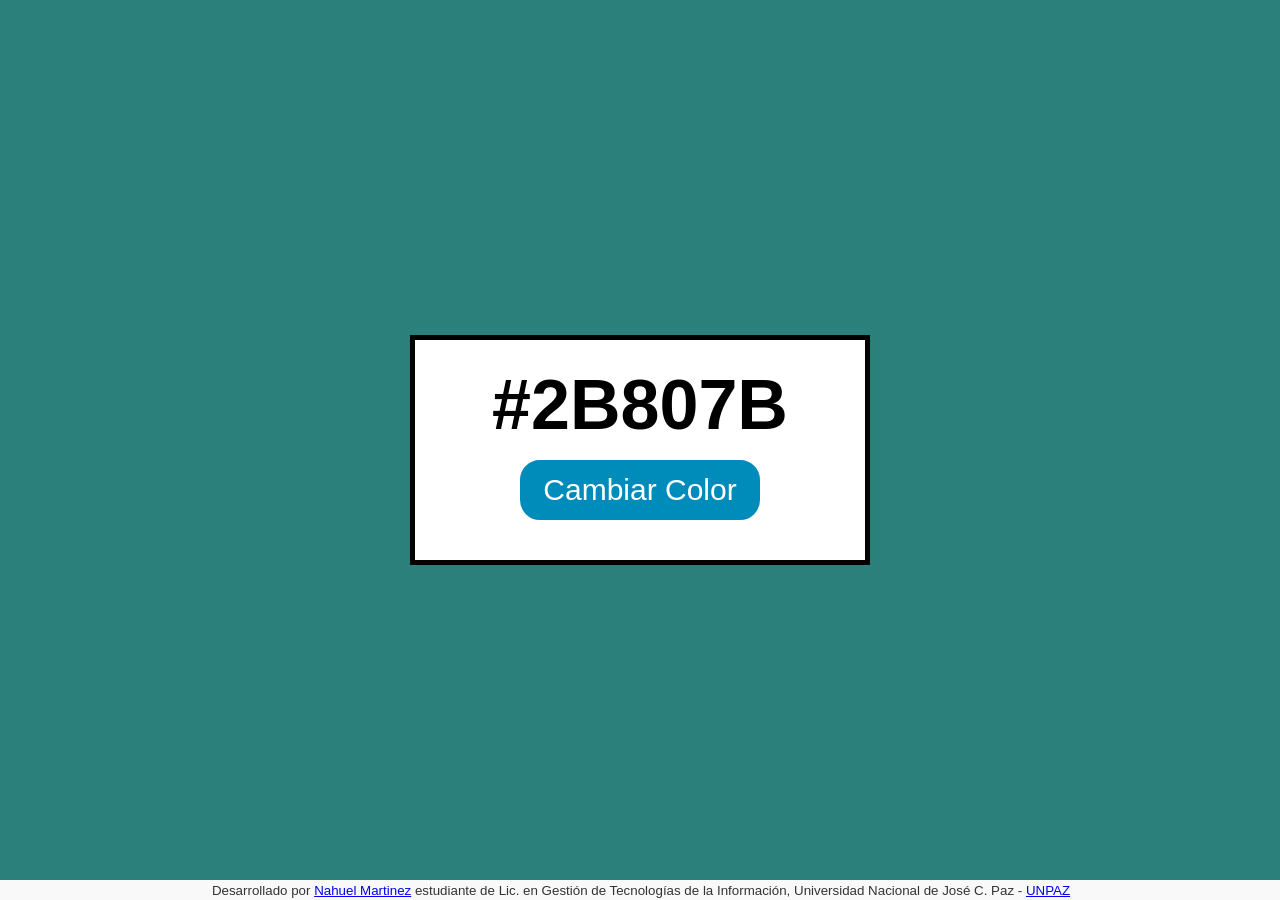
<file: ManejoDOM/colores-aleatorios/index.html>
<!DOCTYPE html>
<html lang="es">
  <head>
    <meta charset="UTF-8">
    <meta name="viewport" content="width=device-width, initial-scale=1.0">
    <!--Con link puedo utlizar mi hoja de estilos-->
    <link rel="stylesheet" href="index.css">
    <!--con este link le asigno a la pagina un icono previamente descargado-->
    <link rel="icon" type="image/png" href="imagenes/paleta-de-color.png">
    <title>Color Aleatorio</title>
  </head>
  <body class="centrar-flex">
    <div id="contenedor" class="centrar-flex">
      <p id="color">#2B807B</p>
      <button id="boton-color">Cambiar Color</button>
    </div>
    <!--Este script me permite utilizar el codigo que yo genere en mi archivo .js-->
    <script src="app.js"></script>
    
    <footer>
      <p><small>Desarrollado por <a href="https://www.linkedin.com/in/nahuel-martinez-7b898a218/" target="_blank">Nahuel Martinez</a> estudiante de Lic. en Gestión de Tecnologías de la Información, Universidad Nacional de José C. Paz - <a href="https://www.unpaz.edu.ar/gestiontecnologias" target="_blank">UNPAZ</a> </small></p>
   </footer>
  </body>
</html>
</file>
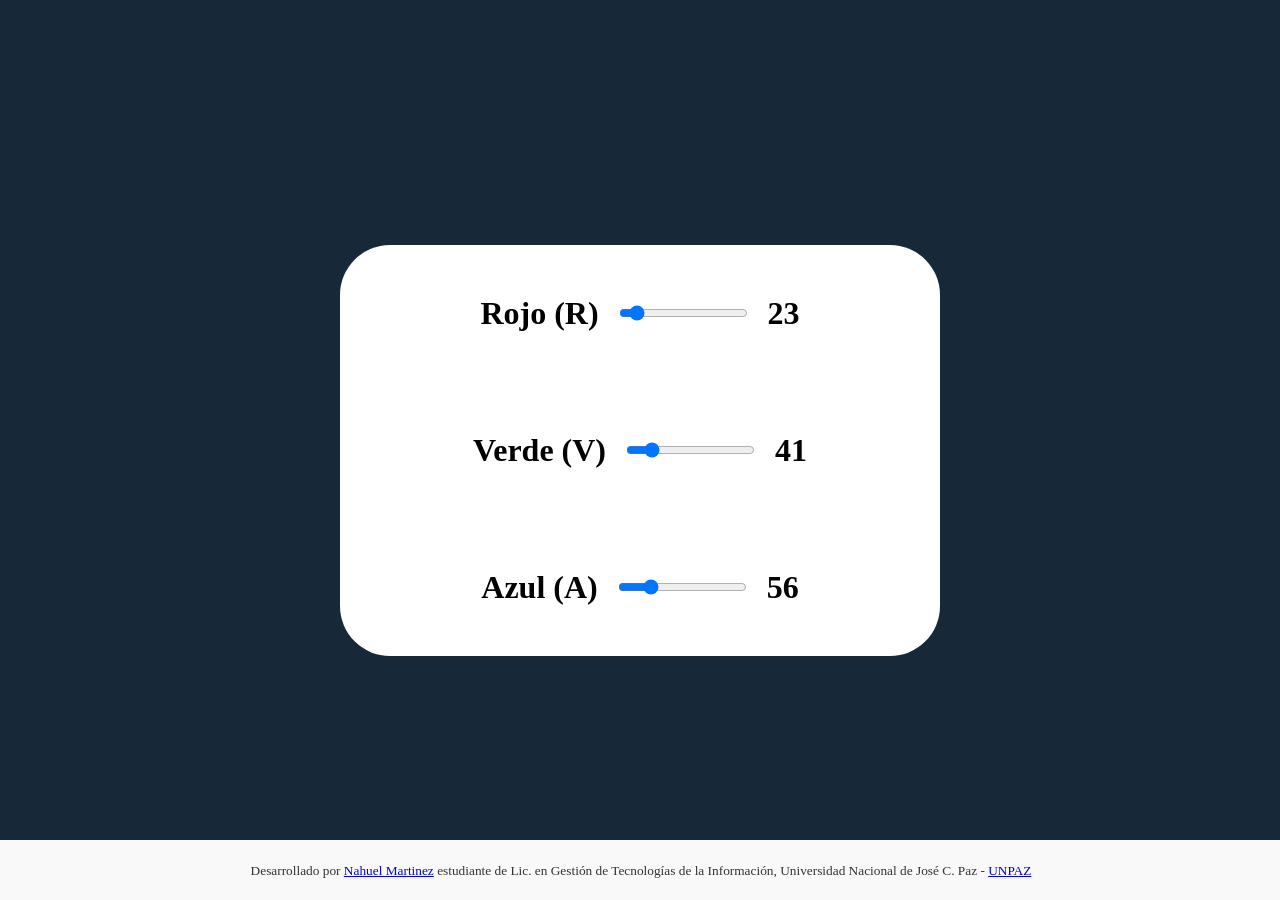
<file: ManejoDOM/colores-rgb-editables/index.html>
<!DOCTYPE html>
<html lang="es">
<head>
  <meta charset="UTF-8">
  <meta name="viewport" content="width=device-width, initial-scale=1.0">
  <link rel="stylesheet" href="index.css">
  <link rel="icon" type="image/png" href="imagenes/rgb.png">
  <title>Color RGB</title>
</head>

<body>
    <div class="contenedor-principal">
      <div class="contenerdor-interno">
        <div class="color">
          <label for="rojo"> Rojo (R)</label>
            <input id="rojo" type="range" min="0" max="255" value="23" step="1">
            <p id="texto-rojo"></p>
        </div>
      </div>

      <div class="contenerdor-interno">
        <div class="color">
          <label for="verde">Verde (V)</label>
            <input id="verde" type="range" min="0" max="255" value="41" step="1">
            <p id="texto-verde"></p>
        </div>
      </div>

      <div class="contenerdor-interno">
        <div class="color">
          <label for="azul">Azul (A)</label>
            <input id="azul" type="range" min="0" max="255" value="56" step="1">
              <p id="texto-azul"></p>
        </div>    
      </div>
        
    </div>

    <footer>
        <p><small>Desarrollado por <a href="https://www.linkedin.com/in/nahuel-martinez-7b898a218/" target="_blank">Nahuel Martinez</a> estudiante de Lic. en Gestión de Tecnologías de la Información, Universidad Nacional de José C. Paz - <a href="https://www.unpaz.edu.ar/gestiontecnologias" target="_blank">UNPAZ</a> </small></p>
    </footer>
  <script src="app.js"></script>
</body>
</html>
</file>
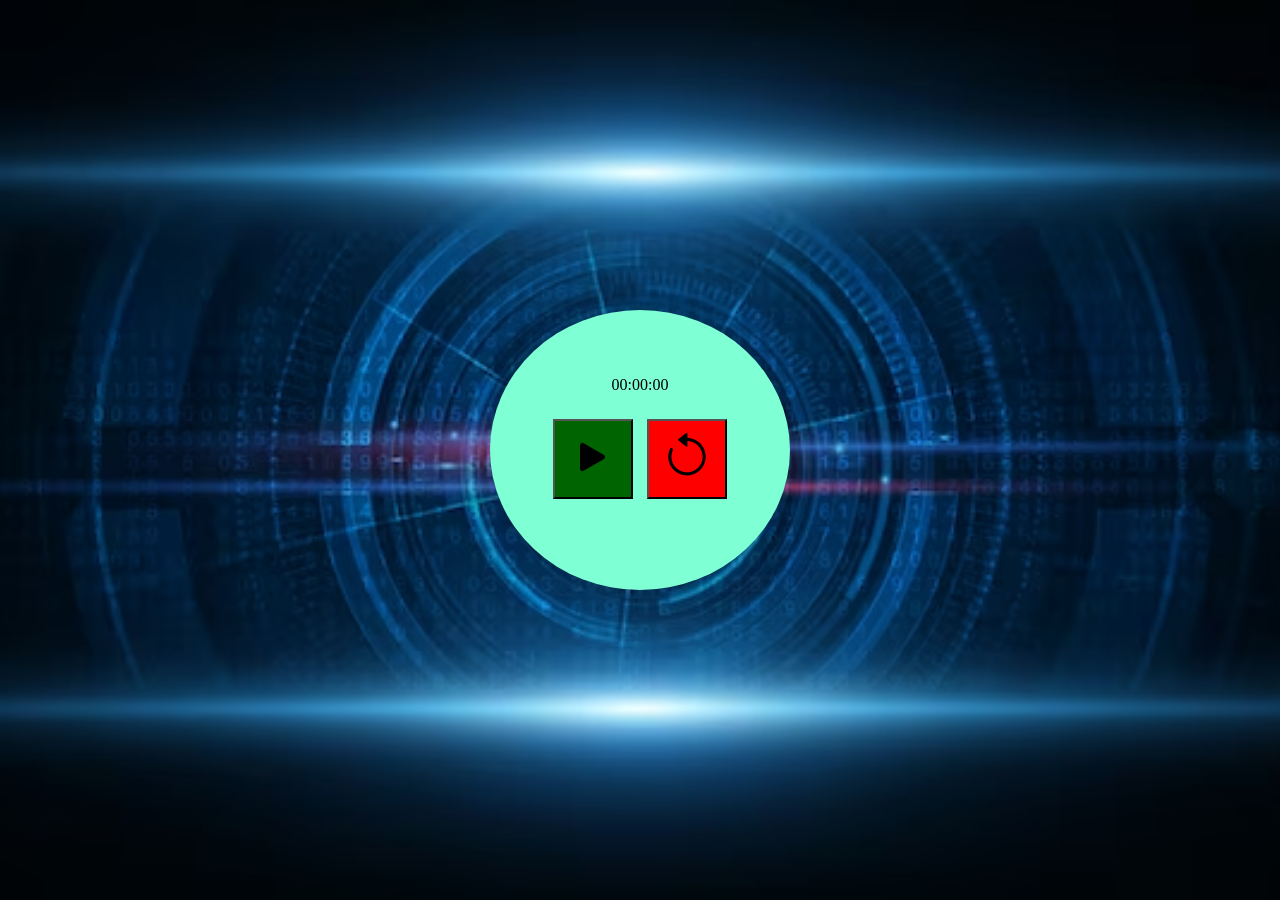
<file: ManejoDOM/cronometro/index.html>
<!DOCTYPE html>
<html lang="es">
<head>
  <meta charset="UTF-8">
  <meta name="viewport" content="width=device-width, initial-scale=1.0">
    <!-- para traer los estilos de fuente -->
    <link rel="preconnect" href="https://fonts.googleapis.com">
    <link rel="preconnect" href="https://fonts.gstatic.com" crossorigin>
    <link href="https://fonts.googleapis.com/css2?family=Noto+Sans+Thai:wght@500&display=swap" rel="stylesheet">
    <!-- para traer estilos de bootstrap -->
    <link rel="stylesheet" href="https://cdn.jsdelivr.net/npm/bootstrap-icons@1.11.3/font/bootstrap-icons.min.css">
    <!-- estilos y favicons -->
    <link rel="stylesheet" href="index.css">
    <link rel="icon" type="img/png" href="imagenes/cronografo.png">
  <title>Mi Cronometro</title>
</head>
<body>
  <main class="contenedor-principal">
    <div class="contenedor-interno"> 
      <div id="cronometro">00:00:00</div>
      <div class="contenedor-botones">
        <button id="boton-inicio-pausa" class="boton iniciar">
          <i class="bi bi-play-fill"></i>
        </button>
        <button id="boton-reiniciar" class="boton">
          <i class="bi bi-arrow-counterclockwise"></i>
        </button>
      </div>
  </div>
   
  </main>

  <script src="app.js"></script>
</body>
</html>
</file>
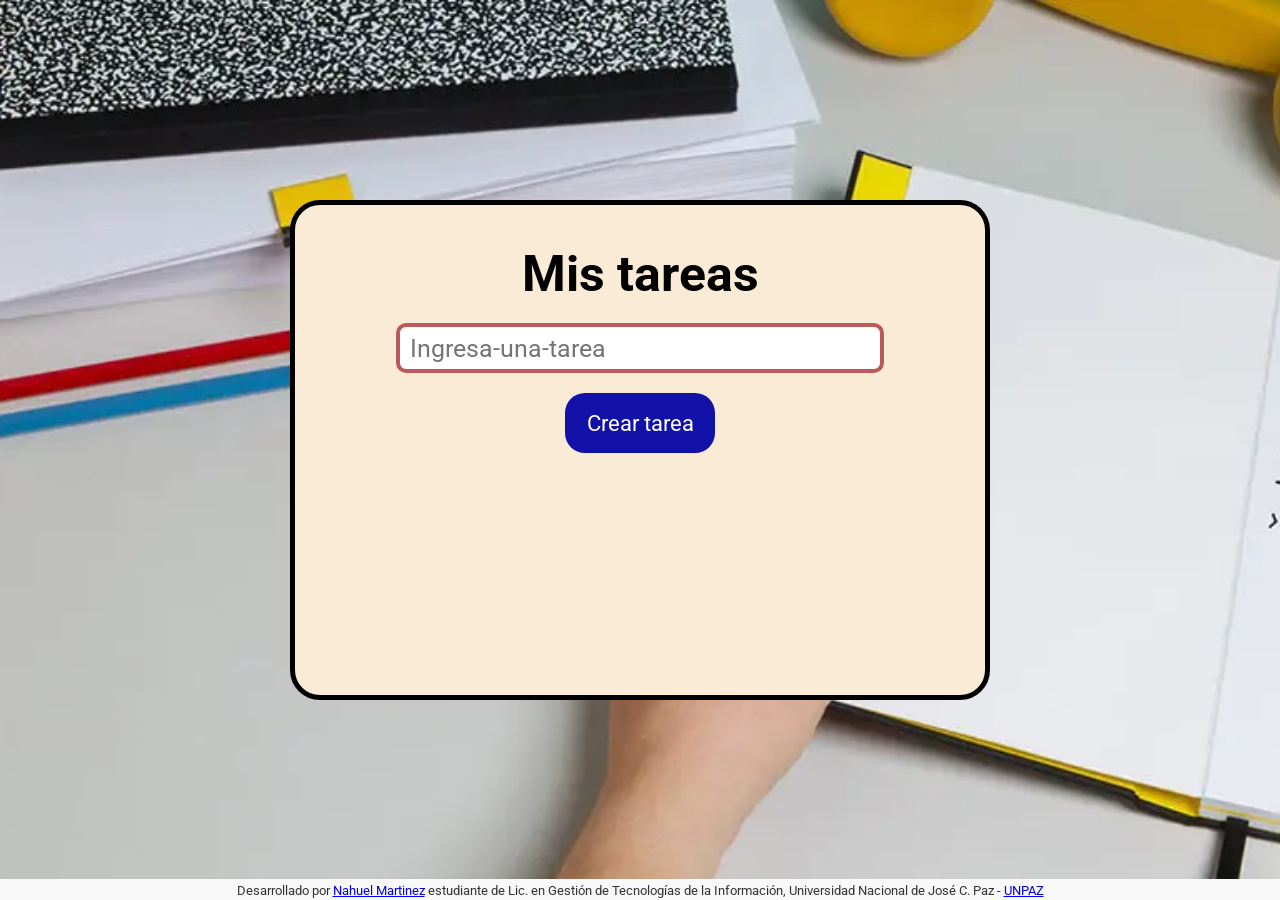
<file: ManejoDOM/lista-tareas/index.html>
<!DOCTYPE html>
<html lang="es">
<head>
  <meta charset="UTF-8">
  <meta name="viewport" content="width=device-width, initial-scale=1.0">
  <!-- BOOSTRAP -->
  <link rel="stylesheet" href="https://cdn.jsdelivr.net/npm/bootstrap-icons@1.11.3/font/bootstrap-icons.min.css">
  <!-- GOOGLE FONTS -->
  <link rel="preconnect" href="https://fonts.googleapis.com">
  <link rel="preconnect" href="https://fonts.gstatic.com" crossorigin>
  <link href="https://fonts.googleapis.com/css2?family=Roboto:wght@400;900&display=swap" rel="stylesheet">
  <!-- HOJA DE ESTILOS -->
  <link rel="stylesheet" href="index.css">
  <!-- icono de pagina -->
  <link rel="icon" type="image/png" href="imagenes/lista.png">
  <title>Lista de tareas</title>
</head>
<body>
  <main class="contenedor">
    <h1>Mis tareas</h1>
    <input id="ingresar-tarea" placeholder="Ingresa-una-tarea">
    <button type="submit">Crear tarea</button>
    <div id="lista-de-tareas">
      <!-- TAREAS -->
    </div>
  </main>
    
  <footer>
    <p><small>Desarrollado por <a href="https://www.linkedin.com/in/nahuel-martinez-7b898a218/" target="_blank">Nahuel Martinez</a> estudiante de Lic. en Gestión de Tecnologías de la Información, Universidad Nacional de José C. Paz - <a href="https://www.unpaz.edu.ar/gestiontecnologias" target="_blank">UNPAZ</a> </small></p>
  </footer>

  <script src="app.js"></script>
</body>
</html>
</file>
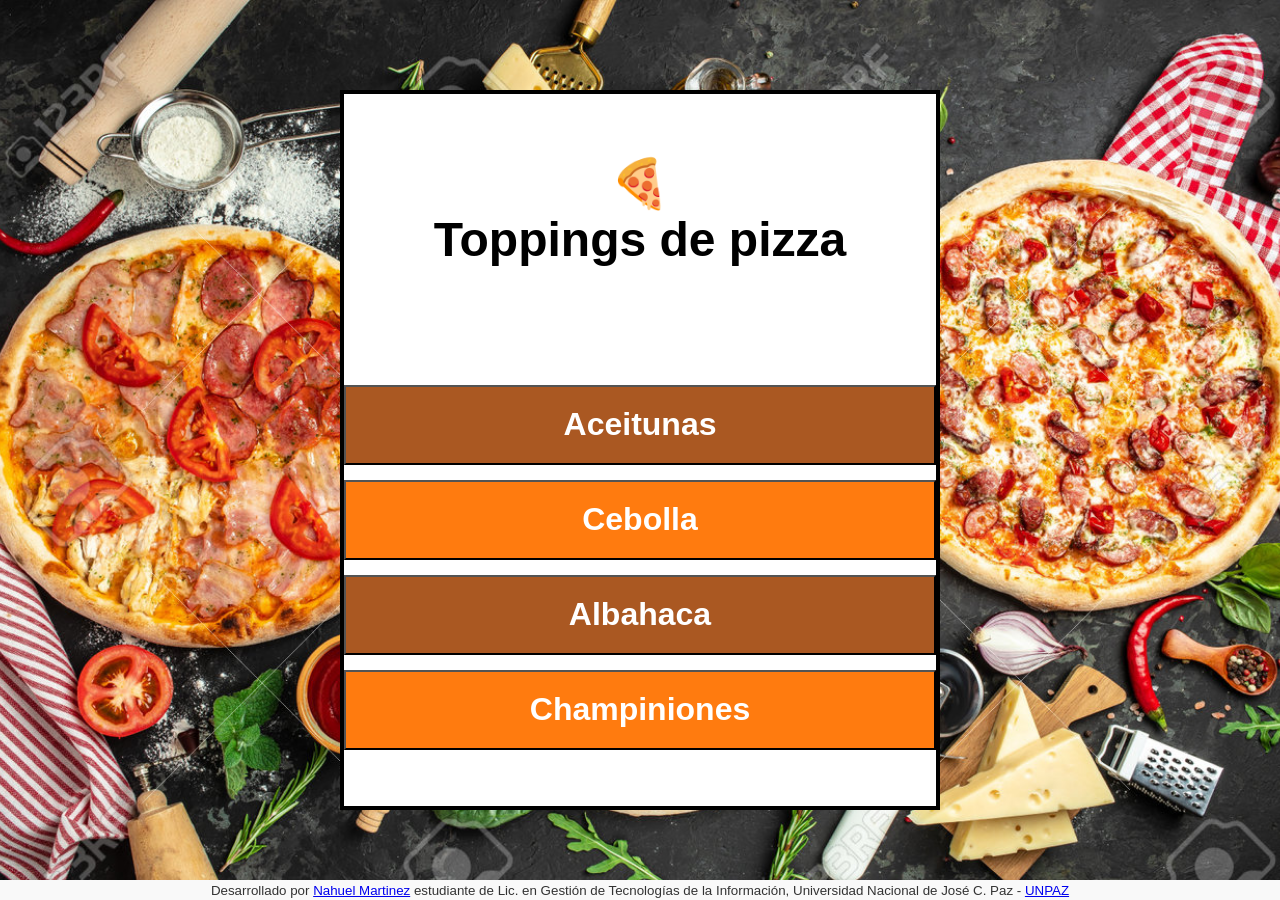
<file: ManejoDOM/topping-de-pizza/index.html>
<!DOCTYPE html>
<html lang="es">
<head>
  <meta charset="UTF-8">
  <meta name="viewport" content="width=device-width, initial-scale=1.0">
  <link rel="stylesheet" href="styles.css">
  <link rel="icon" type="img/png" href="imagenes/icons8-pizza-80.png">
  <title>Mis Toppings</title>
</head>
<body>
  <div id="contenedor">
    <h1 id="titulo">🍕 <br>Toppings de pizza </h1>
    <ul id="lista-topping">
      <!-- <li id="aceitunas" class="topping fondo-marron">Aceitunas</li> -->
      <button onclick="elegir()" id="aceitunas" class="topping fondo-marron">Aceitunas</button>
      <!-- <li class="topping fondo-naranja">Cebolla</li> -->
      <button onclick="elegir()" class="topping fondo-naranja">Cebolla</button>
      <!-- <li id="albahaca" class="topping fondo-marron">Albahaca</li> -->
      <button onclick="elegir()" id="albahaca" class="topping fondo-marron">Albahaca</button>
      <!-- <li id="champiniones" class="topping fondo-naranja">Champiniones</li> -->
      <button onclick="elegir()" id="champiniones" class="topping fondo-naranja">Champiniones</button>
    </ul>
  </div>

  <script src="app.js"></script>

  <footer>
    <p><small>Desarrollado por <a href="https://www.linkedin.com/in/nahuel-martinez-7b898a218/" target="_blank">Nahuel Martinez</a> estudiante de Lic. en Gestión de Tecnologías de la Información, Universidad Nacional de José C. Paz - <a href="https://www.unpaz.edu.ar/gestiontecnologias" target="_blank">UNPAZ</a> </small></p>
  </footer>
</body>
</html>
</file>
<file: ManejoDOM/colores-aleatorios/index.css>
*{
  /*utilizo estas dos sentencias para reiniciar el margin y padding*/
  margin: 0;
  padding: 0;
  font-family: Verdana, Geneva, Tahoma, sans-serif;

}

body {
  /*con esto el cuerpo utiliza el 100% de la ventana*/
  height: 100vh;
  background-color: #2B807B;
  text-align: center;
}

.centrar-flex {
  display: flex;
  justify-content: center;
  align-items: center;
}


/*CONTENEDOR*/


#contenedor {
  height: 220px;
  width: 450px;
  border: 5px solid black;
  background-color: white;
  flex-wrap: wrap;
  flex-direction: column;
}


/*Texto*/

#color {
  font-size: 70px;
  font-weight: bold;
}


/*Boton*/

button {
  font-size: 30px;
  color: white;
  border-radius: 20px;
  background-color: #008cba;
  margin: 15px;
  padding: 10px 20px;
  border: solid #008cba;
  /*para que el usuario no pueda seleccionar el texto*/
  user-select: none;
  /*Curso para cambiar el mouse a una manito cuando esta en el boton*/
  cursor:pointer;
  transition-duration: 0.4s;
}

/*Para cambiar el color del boton mientras el mouse esta encima sin clickear*/
button:hover {
  background-color: aqua;
  border: solid whitesmoke;
}

footer {
  position: fixed;
  left: 0;
  bottom: 0;
  width: 100%;
  background-color: #f9f9f9;
  color: #333;
  text-align: center;
  padding: 1px;
}
</file>
<file: ManejoDOM/colores-rgb-editables/index.css>
/*Estilos generales*/

* {
  margin: 0;
  padding: 0;
}

body {
  height: 100vh;
  display: flex;
  justify-content: center;
  align-items: center;
  text-align: center;
  background-color: rgb(23 , 41, 56);
}

/*Contenedores*/

.contenedor-principal{
  width: 50vw;
  max-width: 600px;
  min-height: 350px;
  display: flex;
  flex-wrap: wrap;
  justify-content: center;
  align-items: center;
  background-color: white;
  border-radius: 50px;
}

/*colores-RGB*/



.color {
  padding: 20px;
  margin: 10px;
  font-size: 2em;
  font-weight: bold;
  font-family: Georgia, 'Times New Roman', Times, serif;
  display: flex;
  flex-direction: row;
  justify-content: space-around; /*para que distribuya los espacios*/
  align-items: center;
}

/*Etiquetas y parrafos*/

label, p {
  margin: 20px;
}


/*Pie de pagina footer*/
footer {
    position: fixed;
    left: 0;
    bottom: 0;
    width: 100%;
    background-color: #f9f9f9;
    color: #333;
    text-align: center;
    padding: 1px;
  }
</file>
<file: ManejoDOM/cronometro/index.css>
/*Ajustes generales*/

* {
  padding: 0;
  margin: 0;
}

/*estilos del cuerpo*/
body { 
  height: 100vh;
  display: flex;
  justify-content: center;
  align-items: center;
  text-align: center;
  background: url(imagenes/madera.jpg)no-repeat center center/cover;
}

/* contenedores-principales */
.contenedor-principal {
  width: 80vh;
  max-width: 300px;
  min-height: 280px;
  display: flex;
  flex-wrap: wrap;
  justify-content: center;
  align-items: center;
  background-color: aquamarine;
  border-radius: 100%;
}

.contenedor-botones {
  padding: 20px;
}

/* Cronometro */

#Cronometro {
  width: 100%;
  font-size: 80px;
  font-weight: bold;
  user-select: none;
  font-family: 'Noto Sans Thai', sans-serif;
}

/* Botones */

.boton {
  width: 80px;
  height: 80px;
  font-size: 50px;
  margin: 5px;
  padding: 5px;
  cursor: pointer;
}

#boton-inicio-pausa.iniciar,
#boton-inicio-pausa.iniciar i {
  background-color:darkgreen;
}

#boton-inicio-pausa.pausar,
#boton-inicio-pausa.pausar i {
  background-color:rgb(160, 160, 138);
}

#boton-reiniciar {
  background-color: red;
}
</file>
<file: ManejoDOM/lista-tareas/index.css>
/* Ajustes generales */

* {
  padding: 0;
  margin: 0;
  /* Esta propiedad determina como se va a calcular el alto y el ancho de los elementos */
  box-sizing: border-box;
  font-family: 'Roboto',sans-serif;
}

body {
  min-height: 100vh;
  display: flex;
  justify-content: center;
  align-items: center;
  text-align: center;
  padding: 40px 0px;
  background: url(imagenes/fondo.jpg) no-repeat center center/cover;
}

/* CONTENEDORES */

.contenedor {
  width: 700px;
  min-height: 500px;
  background-color: antiquewhite;
  padding: 40px;
  border: 5px solid black;
  border-radius: 30px;
  display: flex;
  flex-wrap: wrap;
  flex-direction: column;
  align-items: center;

}

/* TITULO */
h1 { 
  font-size: 50px;
  font-weight: bold;
}

/* input */
input {
  width: 80%;
  height: 50px;
  font-size: 25px;
  margin: 20px;
  padding: 10px;
  border: 4px solid rgba(165, 42, 42, 0.767);
  border-radius: 10px;
}

/* BOTON */
button {
  width: 150px;
  height: 60px;
  padding: 10px;
  color: white;
  background-color: #1312a8;
  font-size: 22px;
  border-radius: 20px;
  border: none;
  cursor: pointer;
  user-select: none;
}

/* LISTA DE TAREAS */
#lista-de-tareas {
  width: 80%;
  margin-top: 20px;
}

/* TAREAS */
.tarea {
  width: 100%;
  min-height: 70px;
  font-size: 25px;
  padding: 10px;
  margin-top: 10px;
  color: white;
  background-color: #407ba6;
  border: 2px solid black;
  border-radius: 10px;
  display: flex;
  align-items: center;
  justify-content: space-between;
}

/* TAREA COMPLETADA */
.tarea.completada {
  /* ESTO VA A TACHAR A UNA TAREA QUE TENGA LA CLASE COMPLETADA */
  text-decoration: line-through;
  background-color: rgb(60, 194, 26);
  border: none;
}

tarea p {
  max-width: 350px;
}

/* ICONOS  */

i {
  margin: 5px;
  padding: 10px;
  cursor: pointer;
}

.icono-completar {
  color: rgb(00, 255,0);
}

.icono-eliminar {
  color: silver;
}

.icono-editar {
  color: white;
}

.icono-completar:hover,
.icono-eliminar:hover,
.icono-editar:hover {
  background-color: rgb(255,255,255, 0.523);
}


/*Pie de pagina footer*/
footer {
  position: fixed;
  left: 0;
  bottom: 0;
  width: 100%;
  background-color: #f9f9f9;
  color: #333;
  text-align: center;
  padding: 1px;
}
</file>
<file: ManejoDOM/topping-de-pizza/styles.css>
* {
    margin: 0;
    padding: 0;
    box-sizing: border-box;
    font-family: 'Lato', sans-serif;
}

body{
    display: flex;
    justify-content: center;
    align-items: center;
    height: 100vh;
    text-align: center;
    background: url(imagenes/fondo-pizza-dibujada-mano_23-2150905263.jpg)no-repeat center center/cover;
}

/* CONTENIDO */

#contenedor {
    display: flex;
    flex-wrap: wrap;
    justify-content: center;
    align-items: center;
    min-height: 80vh;
    width: 80vh;
    max-width: 600px;
    background-color: white;
    border: 4px solid black;
}

h1 {
    font-size: 3rem;
    width: 100%;
    margin: 20px 10px;
}

ul {
    width: 100%;
    height: 100%;
}



.topping {
    font-size: 2rem;
    font-weight: bold;
    color: white;
    display: flex;
    flex-wrap: wrap;
    justify-content: center;
    align-items: center;
    width: 100%;
    height: 80px;
    margin: 15px 0;
    cursor: pointer;
}

.fondo-marron {
    background-color: #aa5822;
}

.fondo-naranja {
    background-color: #ff7b0f;
}


.elegido {
    background-color: rgb(8, 192, 8);
}

footer {
    position: fixed;
    left: 0;
    bottom: 0;
    width: 100%;
    background-color: #f9f9f9;
    color: #333;
    text-align: center;
    padding: 1px;
}
</file>
